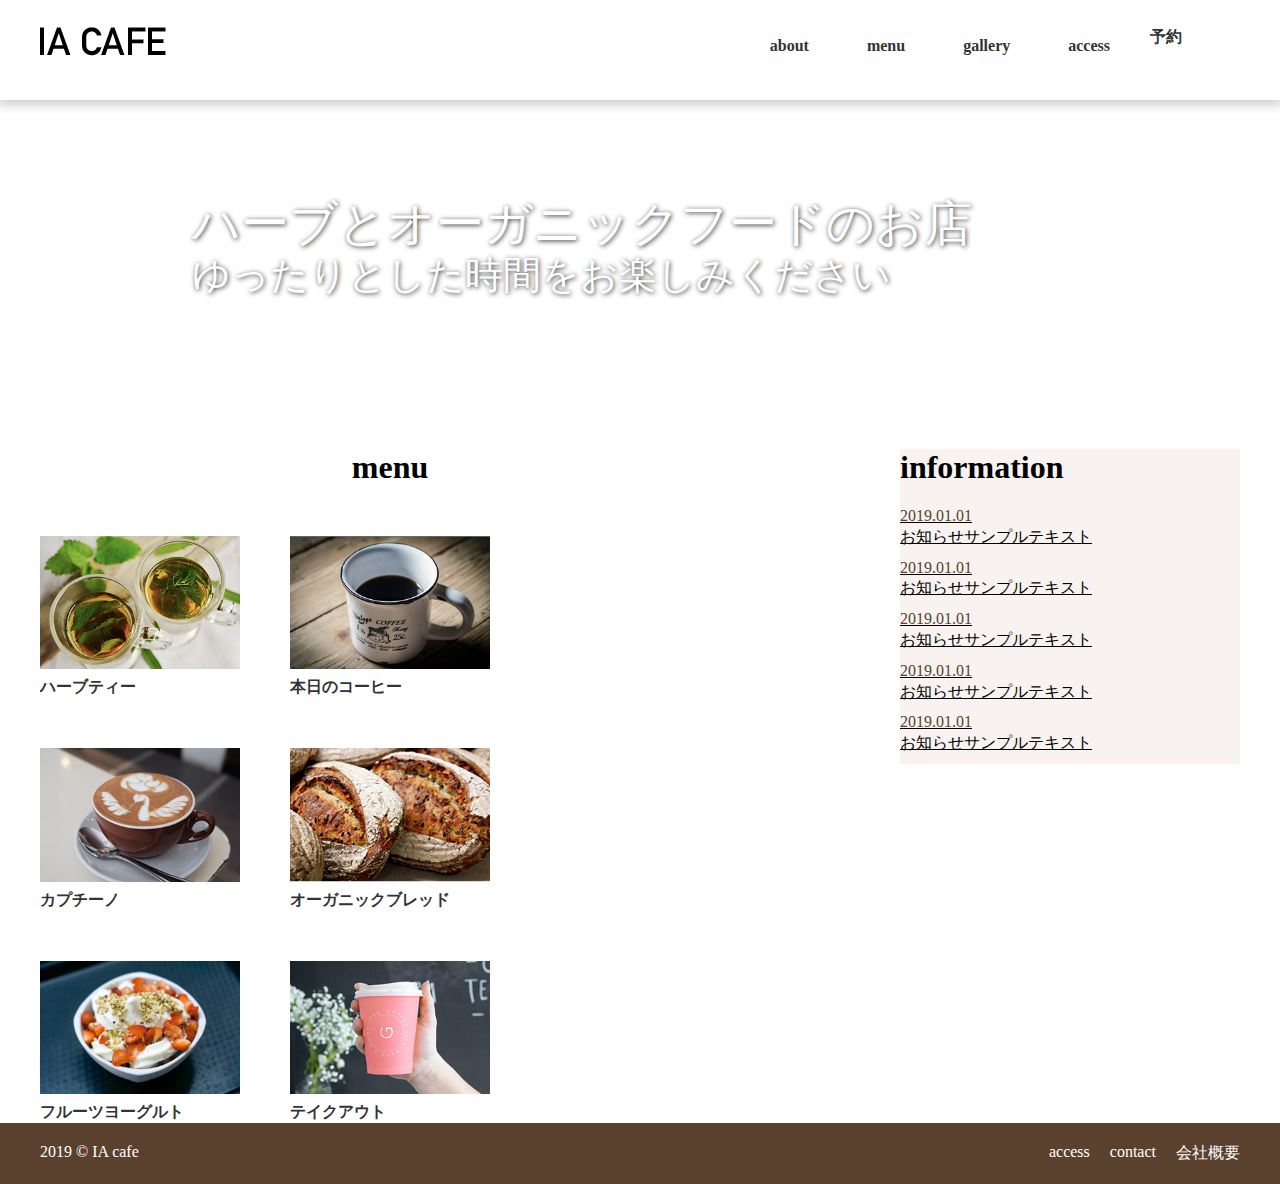
<file: IAcafe/practice/index.html>
<!DOCTYPE html>
 <html lang="ja">
  <head>
    <meta charset="utf-8">
    <title>IA Cafe</title>
    <link rel="stylesheet" href="common/css/style.css">
    <link href="https://fonts.googleapis.com/css?family=Roboto+Condensed" rel="stylesheet">
  </head>
  <body>
    <header>
      <div id="headerInner">
      <div id="logo"><a href="#"><img src="common/images/logo.png" alt="IA CAFE" width="260" height="29"></a></div>
      <nav>
        <ul>
          <li><a href="#">about</a></li>
          <li><a href="#">menu</a></li>
          <li><a href="#">gallery</a></li>
          <li><a href="#">access</a></li>
          <li><a href="#">予約</a></li>
        </ul>
      </nav>
      </div>
    </header>
    <main>
      <h1 id="mainPhoto">ハーブとオーガニックフードのお店<br><span>ゆったりとした時間をお楽しみください</span></h1>
      <div id="contents">
      <section id="menu">
      <h2>menu</h2>
      <ul>
        <li class="new">
          <a href="#">
          <figure><img src="images/pic01.jpg" alt="" width="300" height="200"><figcaption>ハーブティー</figcaption></figure>
          </a>
        </li>
        <li>
          <a href="#">
          <figure><img src="images/pic02.jpg" alt="" width="300" height="200"><figcaption>本日のコーヒー</figcaption></figure>
          </a>
        </li>
        <li>
          <a href="#">
          <figure><img src="images/pic03.jpg" alt="" width="300" height="200"><figcaption>カプチーノ</figcaption></figure>
          </a>
        </li>
        <li>
          <a href="#">
          <figure><img src="images/pic06.jpg" alt="" width="300" height="200"><figcaption>オーガニックブレッド</figcaption></figure>
          </a>
        </li>
        <li class="new">
          <a href="#">
          <figure><img src="images/pic04.jpg" alt="" width="300" height="200"><figcaption>フルーツヨーグルト</figcaption></figure>
          </a>
        </li>
        <li>
          <a href="#">
          <figure><img src="images/pic05.jpg" alt="" width="300" height="200"><figcaption>テイクアウト</figcaption></figure>
          </a>
        </li>
      </ul>
      </section>
      <section id="info">
        <h2>information</h2>
        <ul>
          <li>
            <span>2019.01.01</span>
            <p>お知らせサンプルテキスト</p>
          </li>
          <li>
            <span>2019.01.01</span>
            <p>お知らせサンプルテキスト</p>
          </li>
          <li>
            <span>2019.01.01</span>
            <p>お知らせサンプルテキスト</p>
          </li>
          <li>
            <span>2019.01.01</span>
            <p>お知らせサンプルテキスト</p>
          </li>
          <li>
            <span>2019.01.01</span>
            <p>お知らせサンプルテキスト</p>
          </li>
        </ul>
      </section>
      </div>
    </main>
    <footer>
    <div id="footerInner">
    <p>2019 &copy; IA cafe</p>
    <ul>
      <li><a href="#">access</a></li>
      <li><a href="#">contact</a></li>
      <li><a href="#">会社概要</a></li>
    </ul>
    </div>
    </footer>
  </body>
</html>
</file>
<file: IAcafe/practice/common/css/style.css>
*{
margin:0;
padding:0;
}

li{
list-style-type: none;
}

a{
color:#333;
text-decoration: none;
}

img{
width: 100%;
height: auto;
display: block;
}

header{
height: 100px;
background-color: #fff;
box-shadow: 0px 3px 10px 2px rgba(0,0,0,0.2);
z-index:1;
}

#headerInner{
width:1200px;
margin-right:auto;
margin-left: auto;
padding-top: 27px;
}

#logo{
float:left;
}

nav{
float: right;
}

nav ul{
overflow: hidden;
}

nav li{
float: left;
padding-top: 10px;
}

nav a{
margin-right:58px;
font-weight: bold;
transition: all .3s ease;
}

nav li:nth-child(4) a{
margin-right: 40px;
}

nav li:last-child {
padding-top: 0;
}

#mainPhoto{
color:#fff;
font-size: 3em;
font-weight: normal;
text-shadow: 1px 1px 5px #333;
padding: 100px 15%;
line-height: 100%;
}

h1 span{
font-size:0.8em;
}

#contents{
width: 1200px;
margin: 50px auto 100px;
}

h2{
font-weight: bold;
font-size: 2em;
}

#menu{
width:700px;
margin-right:50px;
overflow: hidden;
float: left;
}

#menu h2{
text-align: center;
}

#menu li{
width: 200px;
height: auto;
float: left;
margin:50px 50px 0 0;
}

#menu figcaption{
padding-top: 8px;
font-weight: bold;
background-color: #fff;
}

#info{
float: right;
background-color: #f8f3f0;
width: 340px;
}

#info ul{
margin-top: 20px;
}

#info li{
margin-bottom: 10px;
line-height: 130%;
text-decoration:underline;
}

#info span{
color: #5a412d;
}

footer{
background-color:#5a412d;
padding:20px 0;
clear: both;
}

footer p{
color:#fff;
float: left;
}

#footerInner{
width: 1200px;
margin: 0 auto;
overflow: hidden;
}

footer ul{
float: right;
}

footer li{
float: left;
margin-left: 20px;
}

footer a{
color: #fff;
}
</file>
